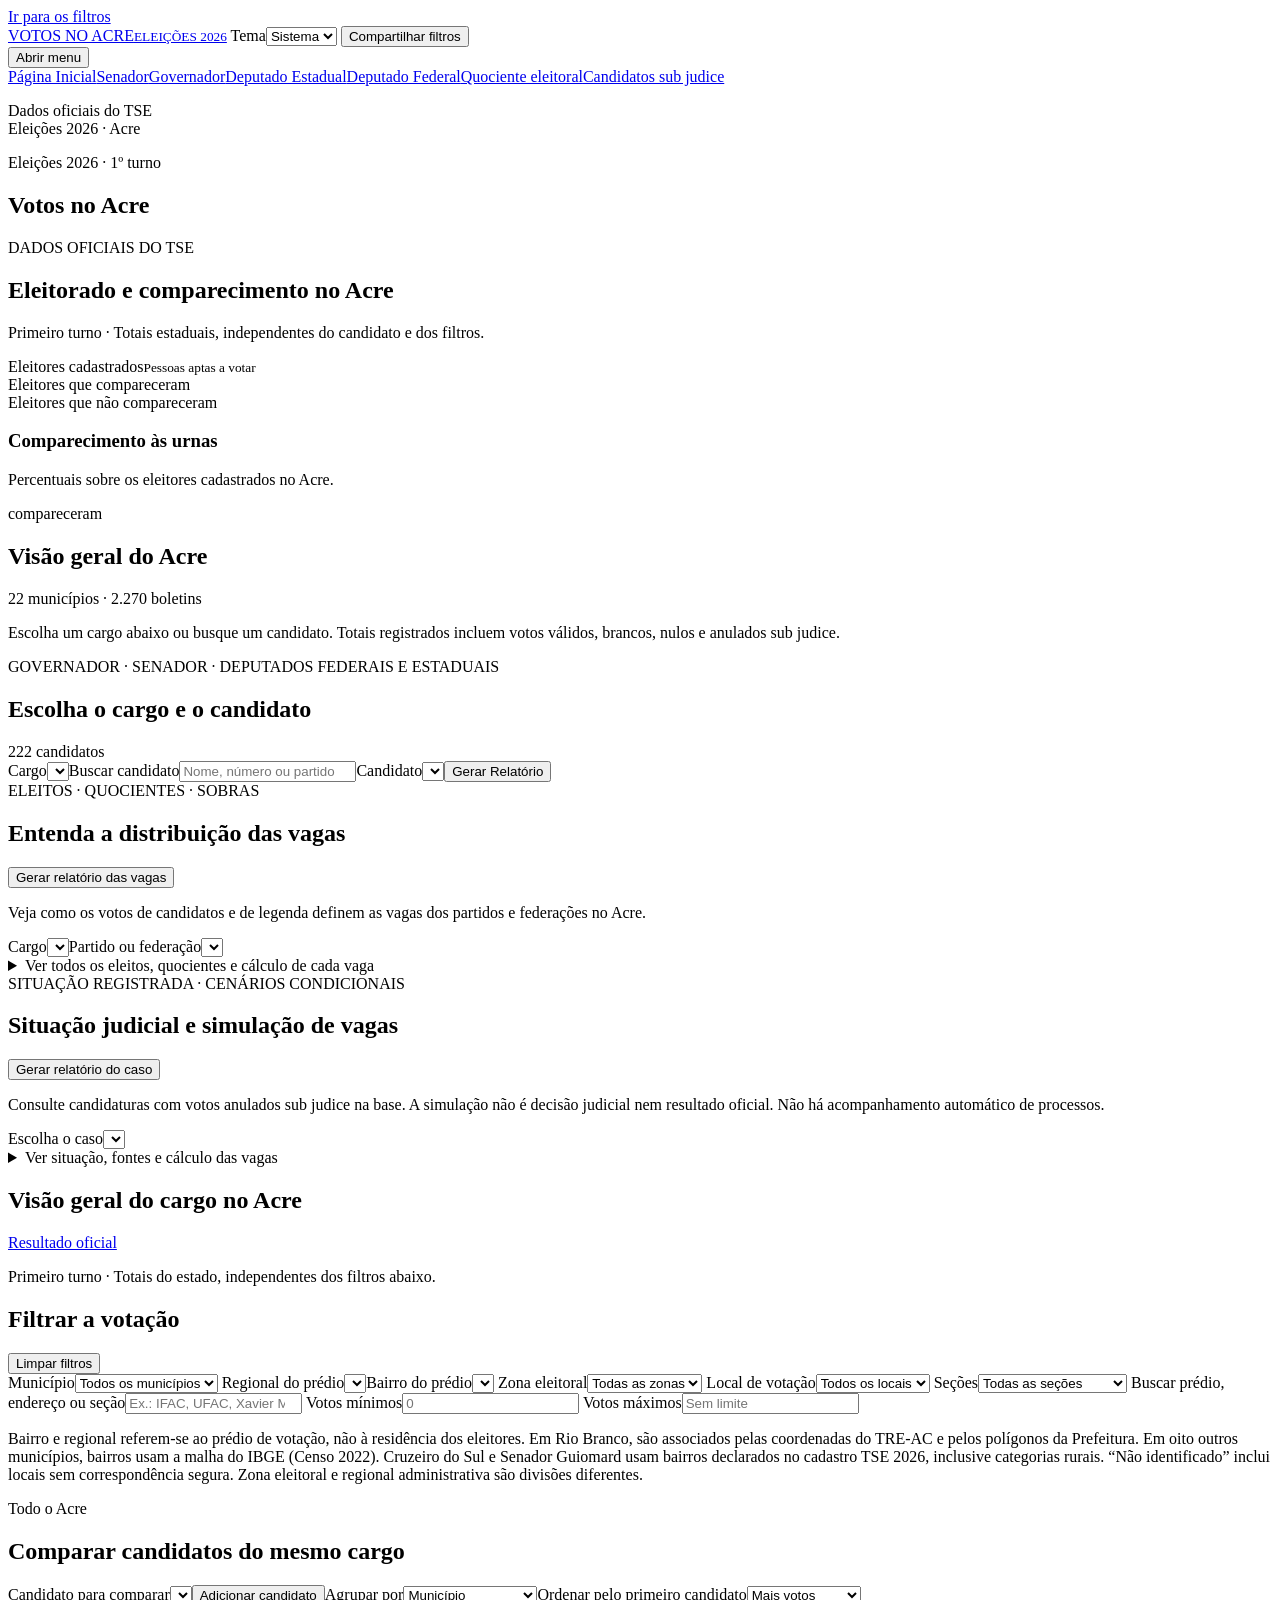
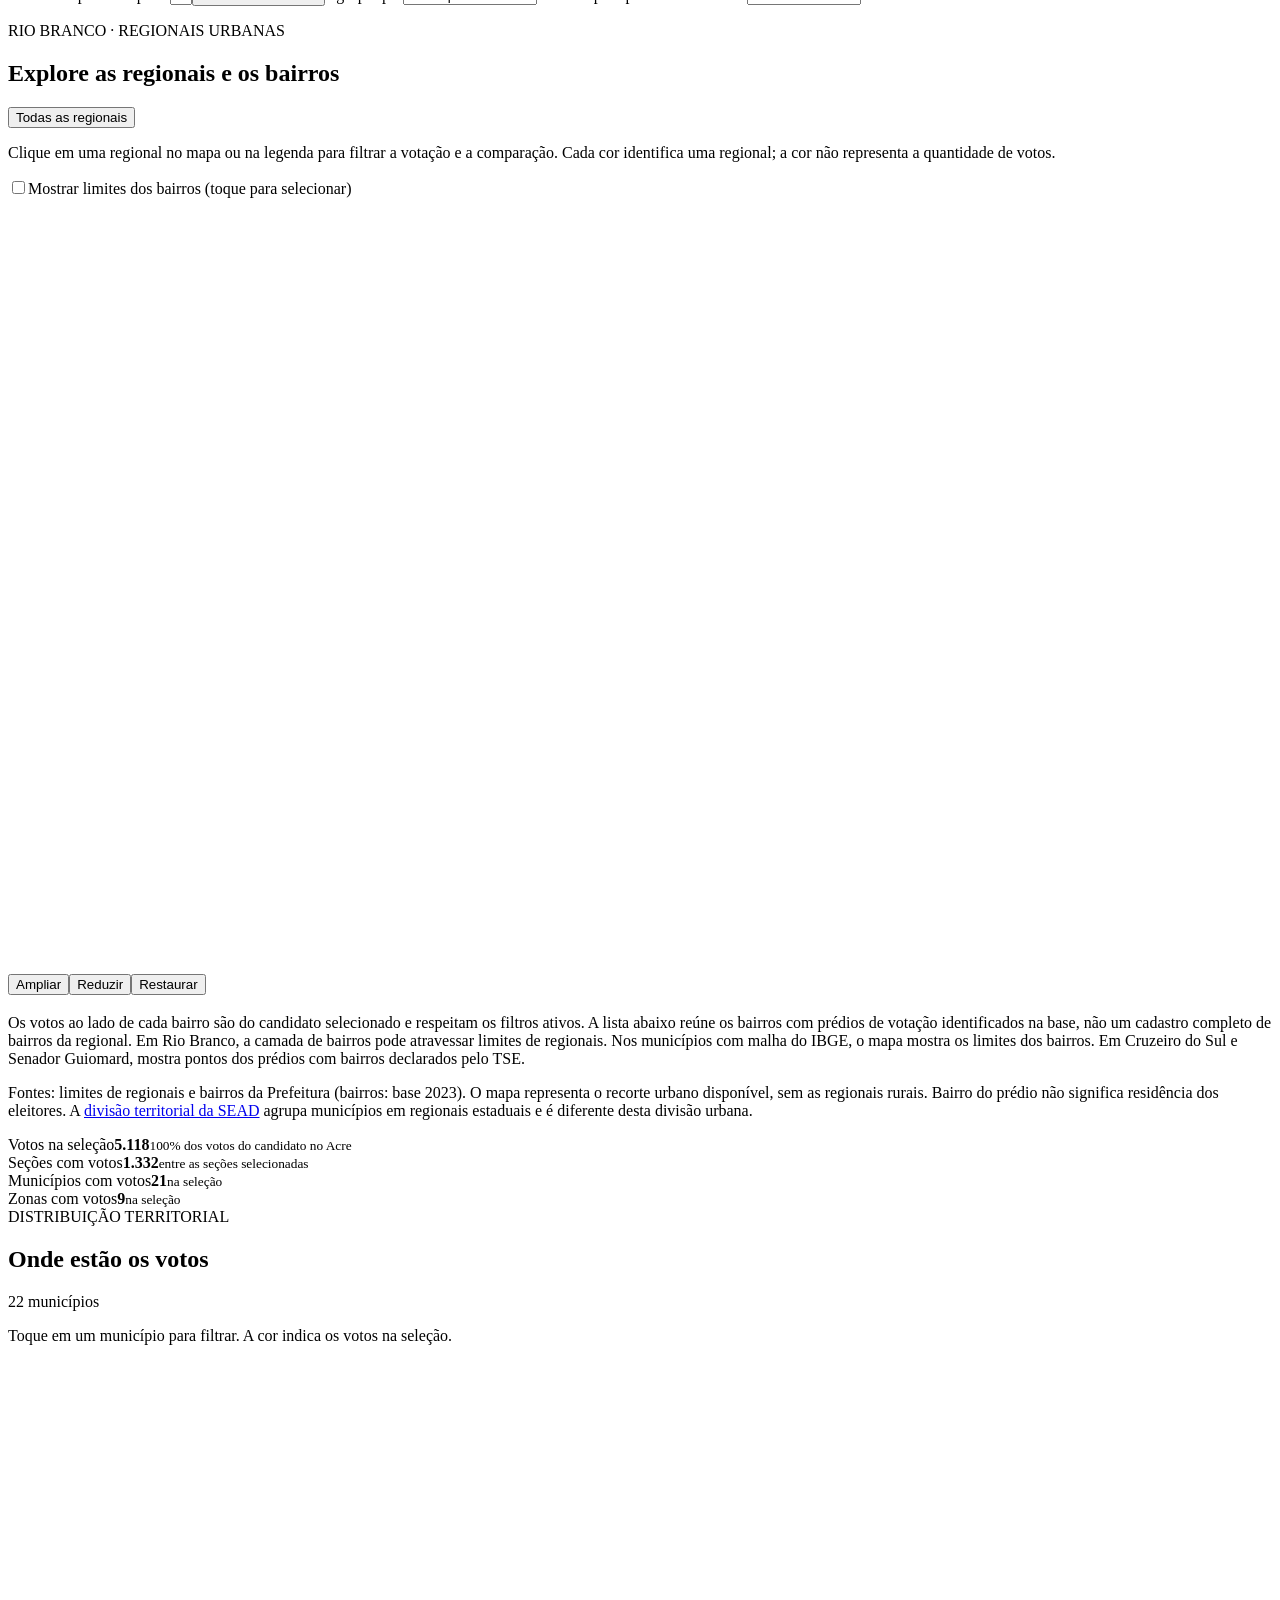
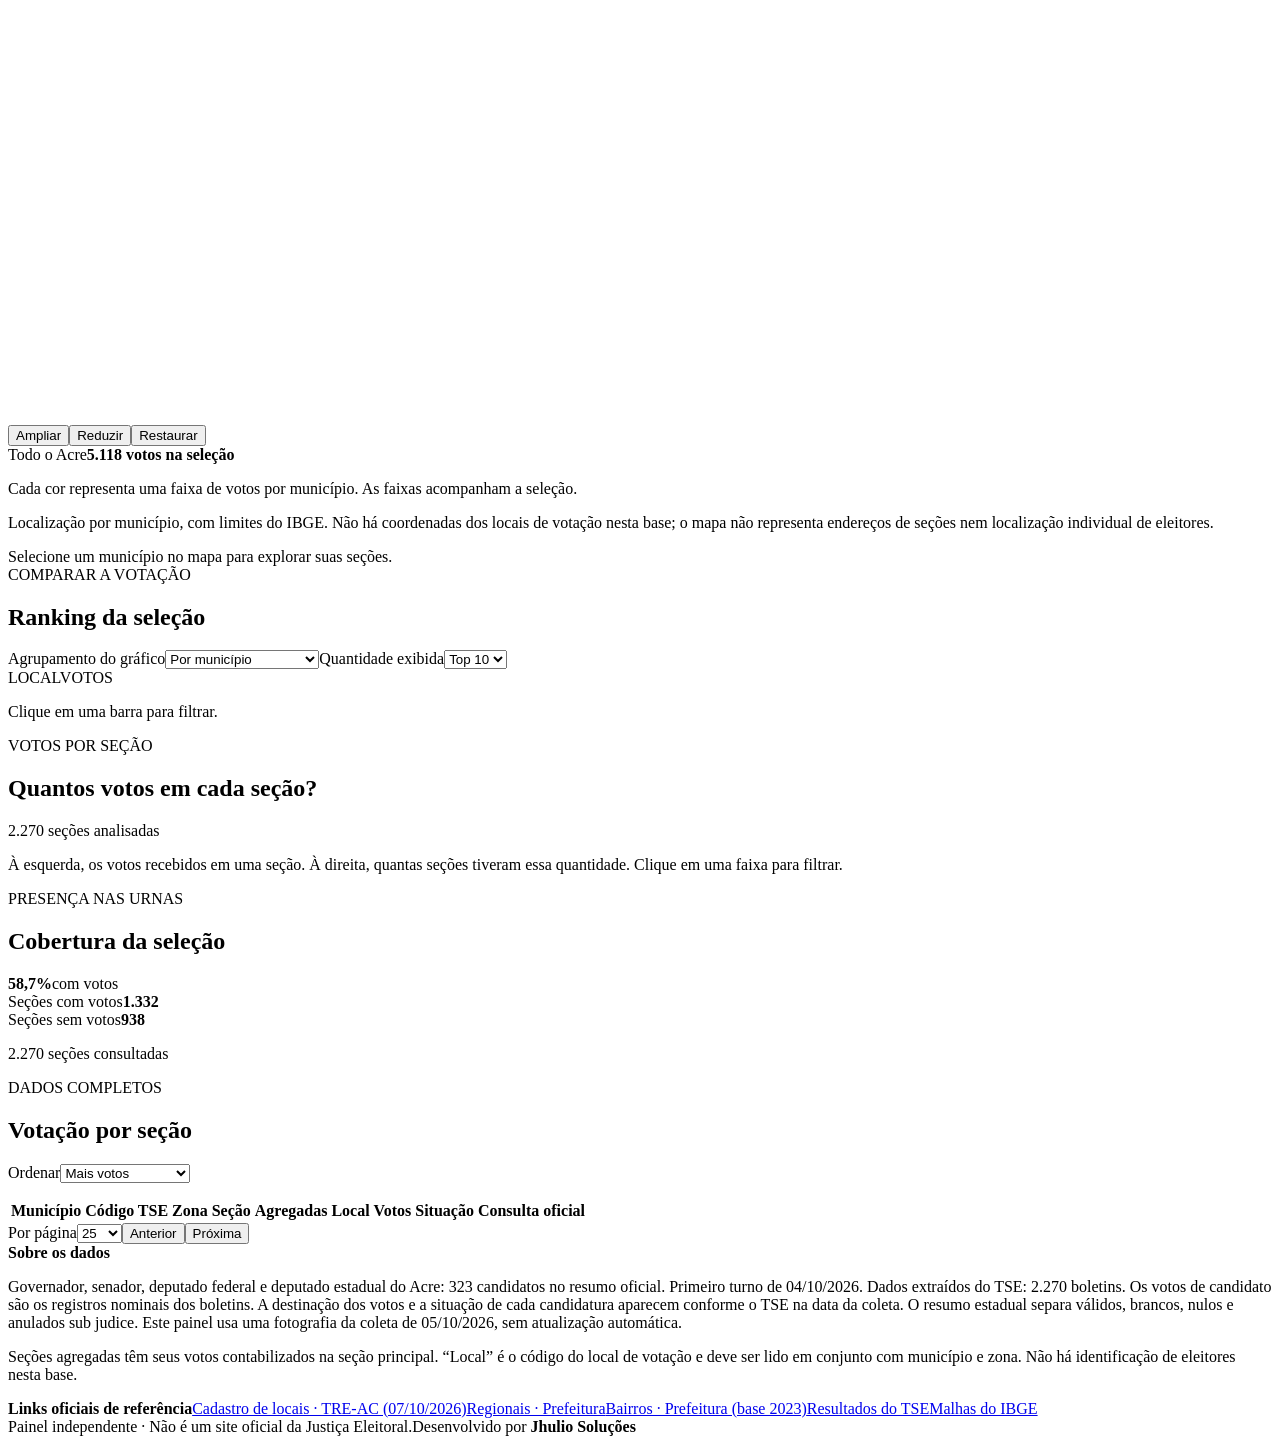
<file: src/index.html>
<!doctype html>
<html lang="pt-BR">
<head>
<meta charset="utf-8"><meta name="viewport" content="width=device-width,initial-scale=1">
<title>Votos no Acre · Eleições 2026</title>
<meta name="description" content="Explore governador, senador e deputados federais e estaduais do Acre. Dados oficiais do TSE por seção. Dados oficiais do TSE por município, zona e seção, com filtros, gráficos e mapa.">
<meta name="theme-color" content="#142e32">
<script>
(()=>{let preference='system';try{preference=localStorage.getItem('votos-acre-theme')||'system';}catch{}if(!['system','light','dark'].includes(preference))preference='system';document.documentElement.dataset.theme=preference==='system'?(matchMedia('(prefers-color-scheme: dark)').matches?'dark':'light'):preference;})();
</script>
<style>/* INLINE_CSS */</style>
</head>
<body>
<a class="skip" href="#filters">Ir para os filtros</a>
<header class="topbar">
 <a href="#" class="brand" aria-label="Início do painel"><span>VOTOS NO ACRE<small>ELEIÇÕES 2026</small></span></a>

 <label class="theme-control">Tema<select id="theme"><option value="system">Sistema</option><option value="light">Claro</option><option value="dark">Escuro</option></select></label>
 <button id="share" class="button subtle">Compartilhar filtros</button>
</header>
<div class="app-layout">
<aside class="sidebar" aria-label="Menu principal"><button id="menu-toggle" class="button light" aria-expanded="false" aria-controls="sidebar-links">Abrir menu</button><nav id="sidebar-links" aria-label="Áreas da aplicação"><a href="#" data-view="home">Página Inicial</a><a href="#filtros=cargo=5" data-view="5">Senador</a><a href="#filtros=cargo=3" data-view="3">Governador</a><a href="#filtros=cargo=7" data-view="7">Deputado Estadual</a><a href="#filtros=cargo=6" data-view="6">Deputado Federal</a><a href="#pagina=quociente" data-view="quociente">Quociente eleitoral</a><a href="#pagina=subjudice" data-view="subjudice">Candidatos sub judice</a></nav><p class="sidebar-note">Dados oficiais do TSE<br>Eleições 2026 · Acre</p></aside>
<main>
 <section class="intro" aria-labelledby="page-title">
  <div class="candidate-identity"><img id="candidate-photo" class="candidate-photo" hidden alt=""><div><div class="eyebrow" id="office-name">Eleições 2026 · 1º turno</div><h1 id="page-title">Votos no Acre</h1><p id="candidate-details"></p></div></div>
  <div class="source-stamp"><span class="stamp-line">DADOS OFICIAIS DO TSE</span></div>
 </section>
 <section class="panel general-panel" id="electorate-panel" aria-labelledby="electorate-title"><div class="section-heading"><h2 id="electorate-title">Eleitorado e comparecimento no Acre</h2></div><p class="section-note">Primeiro turno · Totais estaduais, independentes do candidato e dos filtros.</p><div class="office-stats electorate-stats"><div><span>Eleitores cadastrados</span><strong id="registered-electors"></strong><small>Pessoas aptas a votar</small></div><div><span>Eleitores que compareceram</span><strong id="attending-electors"></strong><small id="attending-share"></small></div><div><span>Eleitores que não compareceram</span><strong id="absent-electors"></strong><small id="absent-share"></small></div><div id="senate-vote-card" hidden><span>Votos registrados para senador</span><strong id="senate-recorded-votes"></strong><small>Total de votos, incluindo brancos e nulos</small></div></div><div class="attendance-chart"><div><h3>Comparecimento às urnas</h3><p class="section-note">Percentuais sobre os eleitores cadastrados no Acre.</p></div><div class="attendance-visual"><div id="attendance-donut" class="attendance-donut" role="img"><div><strong id="attendance-percent"></strong><span>compareceram</span></div></div><div id="attendance-legend" class="chart-legend"></div></div></div><div id="senate-explanation" class="senate-explanation" hidden></div></section>
 <section class="panel general-panel" id="general-overview"><div class="section-heading"><h2>Visão geral do Acre</h2><span class="small-pill">22 municípios · 2.270 boletins</span></div><p class="section-note">Escolha um cargo abaixo ou busque um candidato. Totais registrados incluem votos válidos, brancos, nulos e anulados sub judice.</p><div id="general-cards" class="general-cards"></div></section>
 <section class="panel candidate-panel" aria-labelledby="candidate-title">
  <div class="section-heading"><div><div class="eyebrow">GOVERNADOR · SENADOR · DEPUTADOS FEDERAIS E ESTADUAIS</div><h2 id="candidate-title">Escolha o cargo e o candidato</h2></div><span class="small-pill" id="candidate-count">222 candidatos</span></div>
  <div class="candidate-grid"><label>Cargo<select id="cargo"></select></label><label>Buscar candidato<input id="candidate-search" type="search" placeholder="Nome, número ou partido"></label><label>Candidato<select id="candidate"></select></label><button id="generate-report" class="button light">Gerar Relatório</button></div>
  <div id="candidate-results" class="candidate-results" hidden></div><p id="candidate-search-status" role="status" aria-live="polite" hidden></p>
 </section>
<section class="panel judicial-panel" id="distribuicao-vagas" aria-labelledby="distribution-seats-title"><div class="section-heading"><div><div class="eyebrow">ELEITOS · QUOCIENTES · SOBRAS</div><h2 id="distribution-seats-title">Entenda a distribuição das vagas</h2></div><button id="distribution-report" class="button light">Gerar relatório das vagas</button></div><p class="section-note">Veja como os votos de candidatos e de legenda definem as vagas dos partidos e federações no Acre.</p><div class="candidate-grid"><label>Cargo<select id="distribution-office"></select></label><label>Partido ou federação<select id="distribution-party"></select></label></div><details id="distribution-seats-details"><summary>Ver todos os eleitos, quocientes e cálculo de cada vaga</summary><div id="distribution-seats-content"></div></details></section>
<section class="panel judicial-panel" id="situacao-judicial" aria-labelledby="judicial-title"><div class="section-heading"><div><div class="eyebrow">SITUAÇÃO REGISTRADA · CENÁRIOS CONDICIONAIS</div><h2 id="judicial-title">Situação judicial e simulação de vagas</h2></div><button class="button light" id="judicial-report">Gerar relatório do caso</button></div><p class="section-note">Consulte candidaturas com votos anulados sub judice na base. A simulação não é decisão judicial nem resultado oficial. Não há acompanhamento automático de processos.</p><label class="judicial-select">Escolha o caso<select id="judicial-case"></select></label><details id="judicial-details"><summary>Ver situação, fontes e cálculo das vagas</summary><div id="judicial-content"></div></details></section>
 <section class="panel office-panel" aria-labelledby="office-stats-title"><div class="section-heading"><h2 id="office-stats-title">Visão geral do cargo no Acre</h2><a id="official-office-source" href="https://resultados.tse.jus.br/" target="_blank" rel="noopener noreferrer">Resultado oficial</a></div><p class="section-note">Primeiro turno · Totais do estado, independentes dos filtros abaixo.</p><div id="office-stats" class="office-stats"></div><p class="section-note" id="office-note"></p></section>
 <section class="filters panel" id="filters" aria-labelledby="filter-title">
  <div class="filter-heading"><h2 id="filter-title">Filtrar a votação</h2><button id="reset" class="text-button">Limpar filtros</button></div>
  <div class="filter-grid">
   <label>Município<select id="municipio"><option value="">Todos os municípios</option></select></label>
   <label>Regional do prédio<select id="regional"></select></label><label>Bairro do prédio<select id="bairro"></select></label>
   <label>Zona eleitoral<select id="zona"><option value="">Todas as zonas</option></select></label>
   <label>Local de votação<select id="local"><option value="">Todos os locais</option></select></label>
   <label>Seções<select id="presence"><option value="all">Todas as seções</option><option value="positive">Com votos em 55456</option><option value="zero">Sem votos em 55456</option></select></label>
   <label class="search-label">Buscar prédio, endereço ou seção<input id="search" type="search" placeholder="Ex.: IFAC, UFAC, Xavier Maia ou seção 0012" autocomplete="off"></label>
   <label>Votos mínimos<input id="min" type="number" min="0" step="1" placeholder="0" inputmode="numeric"></label>
   <label>Votos máximos<input id="max" type="number" min="0" step="1" placeholder="Sem limite" inputmode="numeric"></label>
   <div class="filter-download"></div>
  </div>
  <p class="section-note">Bairro e regional referem-se ao prédio de votação, não à residência dos eleitores. Em Rio Branco, são associados pelas coordenadas do TRE-AC e pelos polígonos da Prefeitura. Em oito outros municípios, bairros usam a malha do IBGE (Censo 2022). Cruzeiro do Sul e Senador Guiomard usam bairros declarados no cadastro TSE 2026, inclusive categorias rurais. “Não identificado” inclui locais sem correspondência segura. Zona eleitoral e regional administrativa são divisões diferentes.</p><div class="filter-status"><span id="selection-description">Todo o Acre</span><span id="filter-error" role="alert"></span><span class="live-count" id="result-count" aria-live="polite"></span></div>
 </section>
<section class="panel" id="comparacao"><div class="section-heading"><h2>Comparar candidatos do mesmo cargo</h2></div><div class="candidate-grid"><label>Candidato para comparar<select id="compare-candidate"></select></label><button id="compare-add" class="button light">Adicionar candidato</button><label>Agrupar por<select id="compare-group"><option value="municipio">Município</option><option value="regional">Regional do prédio</option><option value="bairro">Bairro do prédio</option><option value="zona">Zona eleitoral</option><option value="local">Prédio de votação</option></select></label><label>Ordenar pelo primeiro candidato<select id="compare-order"><option value="desc">Mais votos</option><option value="asc">Menos votos</option><option value="name">Nome do grupo</option></select></label></div><div id="compare-selected" class="compare-chips"></div><p id="compare-note" class="section-note"></p><div id="compare-chart" class="compare-chart" aria-live="polite"></div><div id="compare-results" class="table-scroll"></div></section>
<section id="rio-branco-regions" class="panel rb-panel" aria-labelledby="rb-title"><div class="section-heading"><div><div class="eyebrow">RIO BRANCO · REGIONAIS URBANAS</div><h2 id="rb-title">Explore as regionais e os bairros</h2></div><button id="rb-clear" class="button light">Todas as regionais</button></div><p class="section-note">Clique em uma regional no mapa ou na legenda para filtrar a votação e a comparação. Cada cor identifica uma regional; a cor não representa a quantidade de votos.</p><div class="rb-layout"><div><label class="rb-toggle"><input type="checkbox" id="rb-show-bairros">Mostrar limites dos bairros (toque para selecionar)</label><div class="map-shell rb-map-shell"><svg id="rb-map" viewBox="0 0 900 550" role="group" aria-label="Mapa das dez regionais urbanas de Rio Branco"></svg><div class="map-tools"><button id="rb-zoom-in" aria-label="Ampliar mapa de Rio Branco">Ampliar</button><button id="rb-zoom-out" aria-label="Reduzir mapa de Rio Branco">Reduzir</button><button id="rb-zoom-reset" aria-label="Restaurar mapa de Rio Branco">Restaurar</button></div></div></div><div id="rb-regional-legend" class="rb-regional-legend" aria-label="Selecionar regional urbana"></div></div><p id="rb-map-status" class="section-note"></p><h3 id="rb-selected-title"></h3><p class="section-note">Os votos ao lado de cada bairro são do candidato selecionado e respeitam os filtros ativos. A lista abaixo reúne os bairros com prédios de votação identificados na base, não um cadastro completo de bairros da regional. Em Rio Branco, a camada de bairros pode atravessar limites de regionais. Nos municípios com malha do IBGE, o mapa mostra os limites dos bairros. Em Cruzeiro do Sul e Senador Guiomard, mostra pontos dos prédios com bairros declarados pelo TSE.</p><div id="rb-bairros-list" class="rb-bairros-list"></div><p class="section-note rb-source">Fontes: limites de regionais e bairros da Prefeitura (bairros: base 2023). O mapa representa o recorte urbano disponível, sem as regionais rurais. Bairro do prédio não significa residência dos eleitores. A <a href="https://sead.ac.gov.br/tabela-01-divisa%CC%83o-territorial/" target="_blank" rel="noopener noreferrer">divisão territorial da SEAD</a> agrupa municípios em regionais estaduais e é diferente desta divisão urbana.</p></section>
 <section class="metrics" aria-label="Resumo da seleção">
  <div class="metric featured"><span>Votos na seleção</span><strong id="total-votes">5.118</strong><small id="vote-share">100% dos votos do candidato no Acre</small></div>
  <div class="metric"><span>Seções com votos</span><strong id="positive-sections">1.332</strong><small id="positive-share">entre as seções selecionadas</small></div>
  <div class="metric"><span>Municípios com votos</span><strong id="active-municipalities">21</strong><small id="municipality-share">na seleção</small></div>
  <div class="metric"><span>Zonas com votos</span><strong id="active-zones">9</strong><small id="zone-share">na seleção</small></div>
 </section>
 <div class="main-grid">
  <section id="geografia" class="panel map-panel" aria-labelledby="map-title">
   <div class="section-heading"><div><span class="eyebrow">DISTRIBUIÇÃO TERRITORIAL</span><h2 id="map-title">Onde estão os votos</h2></div><span class="small-pill">22 municípios</span></div>
   <p class="section-note">Toque em um município para filtrar. A cor indica os votos na seleção.</p>
   <div class="map-shell"><svg id="acre-map" viewBox="0 0 900 470" role="group" aria-labelledby="map-title map-description"><desc id="map-description">Mapa dos municípios do Acre. Use Tab para acessar um município e Enter para filtrar seus votos.</desc></svg><div class="map-tools" aria-label="Zoom do mapa"><button id="zoom-in" aria-label="Ampliar mapa">Ampliar</button><button id="zoom-out" aria-label="Reduzir mapa">Reduzir</button><button id="zoom-reset" aria-label="Restaurar mapa">Restaurar</button></div><div id="map-tooltip" class="map-tooltip" hidden></div></div>
   <div class="map-bottom"><span id="map-current">Todo o Acre</span><strong id="legend-max">5.118 votos na seleção</strong></div><div id="map-legend" class="legend" aria-label="Faixas de votos por município"></div><p class="legend-note">Cada cor representa uma faixa de votos por município. As faixas acompanham a seleção.</p>
   <p class="map-disclaimer">Localização por município, com limites do IBGE. Não há coordenadas dos locais de votação nesta base; o mapa não representa endereços de seções nem localização individual de eleitores.</p>
   <div id="map-summary" class="map-summary">Selecione um município no mapa para explorar suas seções.</div>
  </section>
  <section id="analise" class="panel ranking-panel" aria-labelledby="rank-title">
   <div class="section-heading"><div><span class="eyebrow">COMPARAR A VOTAÇÃO</span><h2 id="rank-title">Ranking da seleção</h2></div></div>
   <div class="chart-controls"><label class="sr-only" for="grouping">Agrupamento do gráfico</label><select id="grouping"><option value="municipio">Por município</option><option value="zona">Por zona eleitoral</option><option value="local">Por local de votação</option><option value="bairro">Por bairro do prédio</option><option value="regional">Por regional do prédio</option></select><label class="sr-only" for="rank-limit">Quantidade exibida</label><select id="rank-limit"><option value="10">Top 10</option><option value="all">Todos</option></select></div>
   <div class="rank-axis"><span>LOCAL</span><span>VOTOS</span></div><div id="ranking" class="ranking"></div><p class="section-note" id="ranking-note">Clique em uma barra para filtrar.</p>
  </section>
 </div>
 <div class="secondary-grid">
  <section class="panel distribution-panel" aria-labelledby="distribution-title"><div class="section-heading"><div><span class="eyebrow">VOTOS POR SEÇÃO</span><h2 id="distribution-title">Quantos votos em cada seção?</h2></div><span class="small-pill" id="median-value">2.270 seções analisadas</span></div><p class="section-note">À esquerda, os votos recebidos em uma seção. À direita, quantas seções tiveram essa quantidade. Clique em uma faixa para filtrar.</p><div id="distribution" class="distribution"></div><div class="distribution-caption" id="distribution-caption"></div></section>
  <section class="panel coverage-panel" aria-labelledby="coverage-title"><div class="section-heading"><div><span class="eyebrow">PRESENÇA NAS URNAS</span><h2 id="coverage-title">Cobertura da seleção</h2></div></div><div class="coverage-body"><div class="donut" id="coverage-donut" role="img"><div><strong id="coverage-percent">58,7%</strong><span>com votos</span></div></div><div class="coverage-key"><div><i class="dot green"></i><span>Seções com votos</span><strong id="coverage-positive">1.332</strong></div><div><i class="dot gray"></i><span>Seções sem votos</span><strong id="coverage-zero">938</strong></div><p id="coverage-note">2.270 seções consultadas</p></div></div></section>
 </div>
 <section class="panel table-panel" id="secoes" aria-labelledby="table-title">
  <div class="section-heading"><div><span class="eyebrow">DADOS COMPLETOS</span><h2 id="table-title">Votação por seção</h2></div><div class="table-tools"><label>Ordenar<select id="sort"><option value="votes-desc">Mais votos</option><option value="votes-asc">Menos votos</option><option value="municipality">Município e seção</option><option value="section">Zona e seção</option></select></label></div></div>
  <p id="table-note" class="section-note"></p>
  <div class="table-scroll"><table><thead><tr><th scope="col">Município</th><th scope="col">Código TSE</th><th scope="col">Zona</th><th scope="col">Seção</th><th scope="col">Agregadas</th><th scope="col">Local</th><th scope="col" class="number">Votos</th><th scope="col">Situação</th><th scope="col">Consulta oficial</th></tr></thead><tbody id="table-body"></tbody></table></div>
  <div class="pagination"><span id="page-description" aria-live="polite"></span><div><label>Por página<select id="page-size"><option>25</option><option>50</option><option>100</option></select></label><button id="prev" class="button light">Anterior</button><button id="next" class="button light">Próxima</button></div></div>
 </section>
 <footer id="fontes"><div class="footer-main"><div><strong>Sobre os dados</strong><p>Governador, senador, deputado federal e deputado estadual do Acre: 323 candidatos no resumo oficial. Primeiro turno de 04/10/2026. Dados extraídos do TSE: 2.270 boletins. Os votos de candidato são os registros nominais dos boletins. A destinação dos votos e a situação de cada candidatura aparecem conforme o TSE na data da coleta. O resumo estadual separa válidos, brancos, nulos e anulados sub judice. Este painel usa uma fotografia da coleta de 05/10/2026, sem atualização automática.</p><p>Seções agregadas têm seus votos contabilizados na seção principal. “Local” é o código do local de votação e deve ser lido em conjunto com município e zona. Não há identificação de eleitores nesta base.</p></div><div class="footer-links"><strong>Links oficiais de referência</strong><a href="https://planeleito.tre-ac.jus.br/rotas-publicas/locais-votacao" target="_blank" rel="noopener noreferrer">Cadastro de locais · TRE-AC (07/10/2026)</a><a href="https://rbgeo.riobranco.ac.gov.br/server/rest/services/Regionais/MapServer/0" target="_blank" rel="noopener noreferrer">Regionais · Prefeitura</a><a href="https://rbgeo.riobranco.ac.gov.br/server/rest/services/Hosted/Bairros_2023/FeatureServer/0" target="_blank" rel="noopener noreferrer">Bairros · Prefeitura (base 2023)</a><a href="https://resultados.tse.jus.br/oficial/app/index.html#/eleicao/6257/uf/ac/mu/todos/cargo/1/vis/nominal/resultados" target="_blank" rel="noopener noreferrer">Resultados do TSE</a><a href="https://servicodados.ibge.gov.br/api/docs/malhas?versao=3" target="_blank" rel="noopener noreferrer">Malhas do IBGE</a></div></div><div class="footer-bottom"><span>Painel independente · Não é um site oficial da Justiça Eleitoral.</span><span>Desenvolvido por <strong>Jhulio Soluções</strong></span></div></footer>
</main>
</div>
<div id="toast" class="toast" role="status" hidden></div>
<noscript><p class="noscript">Ative o JavaScript para usar os filtros, gráficos e mapa. Esta versão precisa de JavaScript para explorar os quatro cargos.</p></noscript>
<script id="dashboard-data" type="application/json">/* INLINE_DATA */</script>
<script>/* INLINE_APP */</script>
</body>
</html>
</file>
